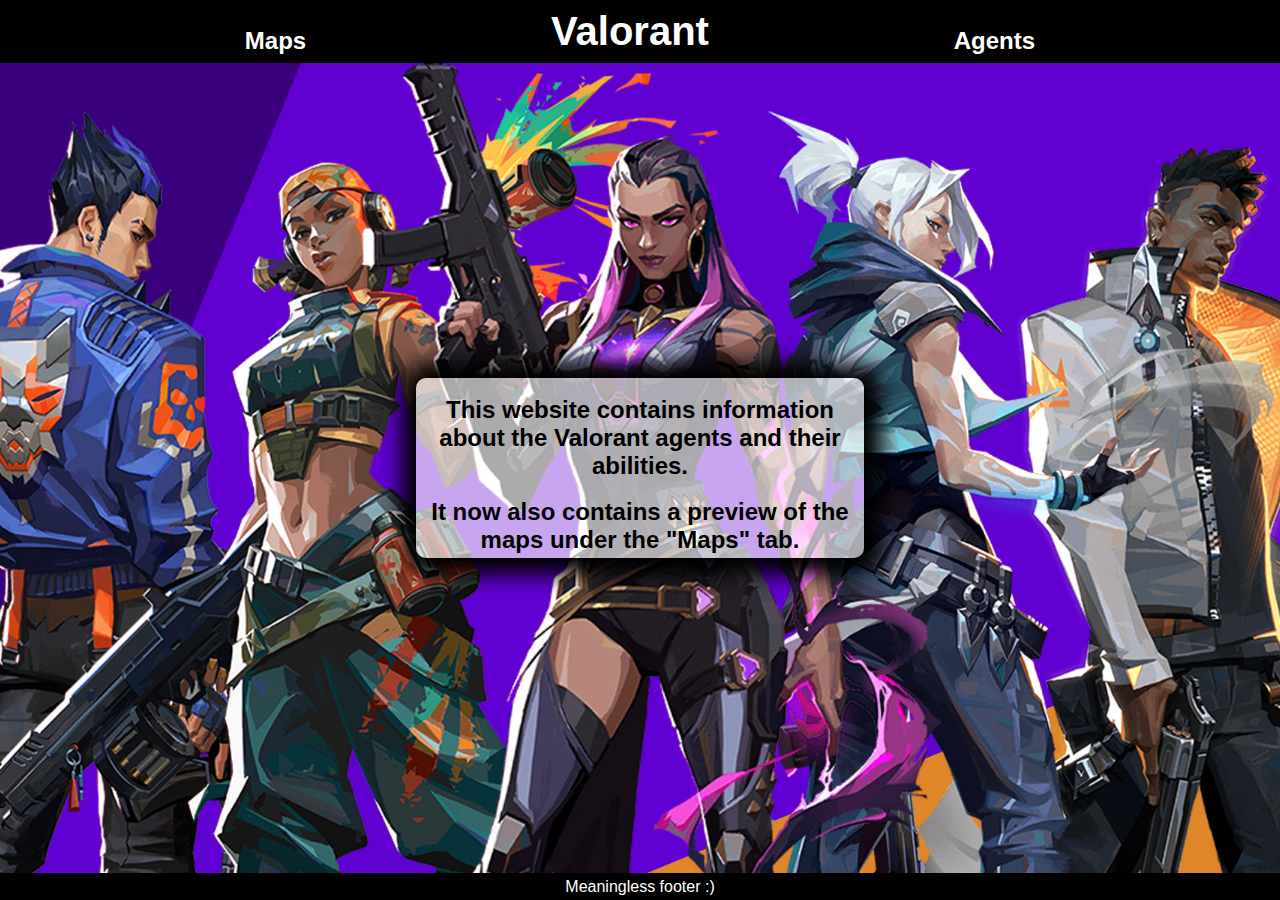
<file: index.html>
<!DOCTYPE html>
<html lang="en">

<head>
  <meta charset="UTF-8">
  <meta http-equiv="X-UA-Compatible" content="IE=edge">
  <meta name="viewport" content="width=device-width, initial-scale=1.0">
  <link rel="stylesheet" href="index.css">
  <title>Valorant API</title>
</head>

<body>
  <header>
    <nav class="navbar">
      <a href="maps.html">
        <h2 class="maps">Maps</h2>
      </a>

      <a href="index.html">
        <h1 class="header">Valorant</h1>
      </a>

      <a href="characters.html">
        <h2 class="agents">Agents</h2>
      </a>
    </nav>
  </header>

  <main class="landing">
    <section id="landing-info">

      <h2 id="black">This website contains information about the Valorant agents and their abilities.</h2>
      <h2 id="black">It now also contains a preview of the maps under the "Maps" tab.</h2>
      <!-- <h3>Click here to learn more about the Valorant agents</h3> -->
      <!-- <a class="btn-black" href="characters.html">Agents</a> -->
    </section>

  </main>

  <footer>
    <p>Meaningless footer :)</p>
  </footer>
</body>

</html>
</file>
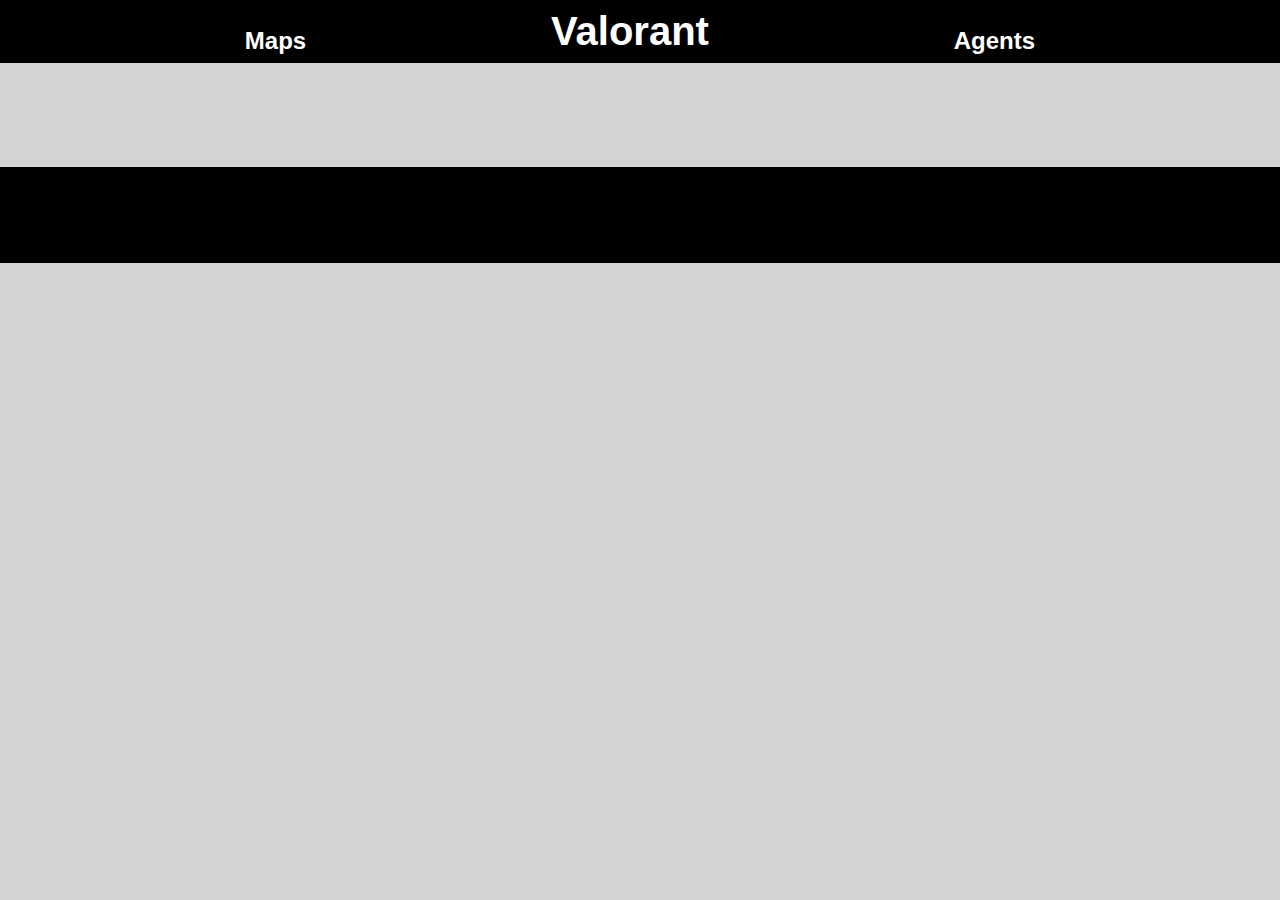
<file: characters.html>
<!DOCTYPE html>
<html lang="en">

<head>
  <meta charset="UTF-8">
  <meta http-equiv="X-UA-Compatible" content="IE=edge">
  <meta name="viewport" content="width=device-width, initial-scale=1.0">
  <link rel="stylesheet" href="index.css">
  <script src="./script/app.js" defer></script>
  <script src="./script/breach-raze-kayo-skye.js" defer></script>
  <script src="./script/cypher-sova-killjoy-viper.js" defer></script>
  <script src="./script/phoenix-astra-brimstone-yoru.js" defer></script>
  <script src="./script/sage-reyna-omen-jett.js" defer></script>
  <title>Agent Info</title>
</head>

<body>
  <header>
    <nav class="navbar">
      <a href="maps.html">
        <h2 class="maps">Maps</h2>
      </a>

      <a href="index.html">
        <h1 class="header">Valorant</h1>
      </a>

      <a href="characters.html">
        <h2 class="agents">Agents</h2>
      </a>
    </nav>
  </header>

  <main>
    <!--HERO SELECTION-->
    <section id="hero-selection">
      <div class="point" id="breach"></div>
      <div class="point" id="raze"></div>
      <div class="point" id="kayo"></div>
      <div class="point" id="skye"></div>
      <div class="point" id="cypher"></div>
      <div class="point" id="sova"></div>
      <div class="point" id="killjoy"></div>
      <div class="point" id="viper"></div>
      <div class="point" id="phoenix"></div>
      <div class="point" id="astra"></div>
      <div class="point" id="brimstone"></div>
      <div class="point" id="yoru"></div>
      <div class="point" id="sage"></div>
      <div class="point" id="reyna"></div>
      <div class="point" id="omen"></div>
      <div class="point" id="jett"></div>
    </section>
    <!--HERO-->
    <section id="flex-hero">
      <div id="hero-picture"></div>
      <div id="hero-name"></div>
      <div id="hero-desc"></div>
    </section>
    <!--Abilities container-->
    <!--Ability 1-->
    <section id="hero-abilities">
      <div id="hero-ability1">
        <div class="ability-name" id="ability1-name"></div>
        <div class="ability-name" id="ability1-img"></div>
        <div class="ability-desc" id="ability1-desc"></div>
      </div>
      <!--Ability 2-->
      <div id="hero-ability2">
        <div class="ability-name" id="ability2-name"></div>
        <div class="ability-image" id="ability2-img"></div>
        <div class="ability-desc" id="ability2-desc"></div>
      </div>
      <!--Ability 3-->
      <div id="hero-ability3">
        <div class="ability-name" id="ability3-name"></div>
        <div class="ability-image" id="ability3-img"></div>
        <div class="ability-desc" id="ability3-desc"></div>
      </div>
      <!--Ability 4-->
      <div id="hero-ability4">
        <div class="ability-name" id="ability4-name"></div>
        <div class="ability-image" id="ability4-img"></div>
        <div class="ability-desc" id="ability4-desc"></div>
      </div>
    </section>

  </main>


</body>

</html>
</file>
<file: index.css>
* {
  margin: 0;
  padding: 0;
  box-sizing: border-box;
  font-family: Arial, Helvetica, sans-serif;
}

.navbar {
  background-color: black;
  color: white;
  height: 7vh;
  display: flex;
  align-items: center;
  justify-content: space-evenly;
}

.header {
  font-size: 2.5rem;
}
a {
  text-decoration: none;
}

body {
  background-color: lightgray;
}

li {
  text-decoration: none;
}

.landing * {
  z-index: 0;
}

.landing .navbar {
  z-index: 1;
}

.landing {
  background: url(./image/backgroundtest.jpg) no-repeat center center/cover;
  height: 90vh;
  display: flex;
  flex-direction: column;
  text-align: center;
}
footer {
  height: 3vh;
  background-color: black;
  color: white;
  display: flex;
  justify-content: center;
  align-items: center;
}

h1 {
  color: white;
}
h2 {
  margin-top: 2vh;
}
h3 {
  margin-top: 10px;
}
.btn-black {
  background-color: black;
  display: flex;
  justify-content: center;
  width: 120px;
  height: 40px;
  align-items: center;
  border-radius: 15px;
  margin-top: 15px;
  color: white;
}

/* TEST för vit box med info och knapp*/
#landing-info {
  margin: auto;
  background: rgba(255, 255, 255, 0.65);
  height: 20vh;
  width: 35vw;
  display: flex;
  align-items: center;
  flex-direction: column;
  border-radius: 10px;
  box-shadow: 1px 1px 21px 16px rgba(0, 0, 0, 1);
}

/* SIDA 2 med hjältarna och fetch här kommer det mesta krutet ligga. Även om Jon sa att det inte var vad han hade tänkt. Men jag ser inte hur jag ska ha fetch på båda sidorna. I detta fallet är det bara opraktiskt.*/
#flex-hero {
  display: flex;
  flex-direction: row;
}

#hero-picture {
  display: flex;
  flex-direction: column;
  width: 350px;
}
#hero-name {
  font-size: 2.2rem;
  display: flex;
  justify-content: center;
  margin: 2rem;
}

#hero-desc {
  font-size: 1.5rem;
  display: flex;
  flex-direction: column-reverse;
  justify-content: center;
  width: 30vw;
}

/* STÖKIGASTE CSSen jag har skrivit, fixar eventuellt till detta, eller så skapar jag en ny css för undersidan. */

#hero-abilities {
  display: flex;
  flex-direction: row;
  justify-content: space-around;
  background: black;
}

.ability-name {
  font-size: 1.4rem;
  font-weight: bold;
  color: white;
  padding-top: 2rem;
}

.ability-img {
  display: flex;
}

.ability-desc {
  width: 200px;
  font-weight: bold;
  color: white;
  padding-bottom: 2rem;
}

#hero-selection {
  display: grid;
  grid-template-columns: auto auto auto auto auto auto auto auto;
  grid-gap: 2rem;
  justify-content: center;
  padding-top: 0.5rem;
}

.point {
  cursor: pointer;
}

h2 {
  color: white;
}

#black {
  color: black;
}
</file>
